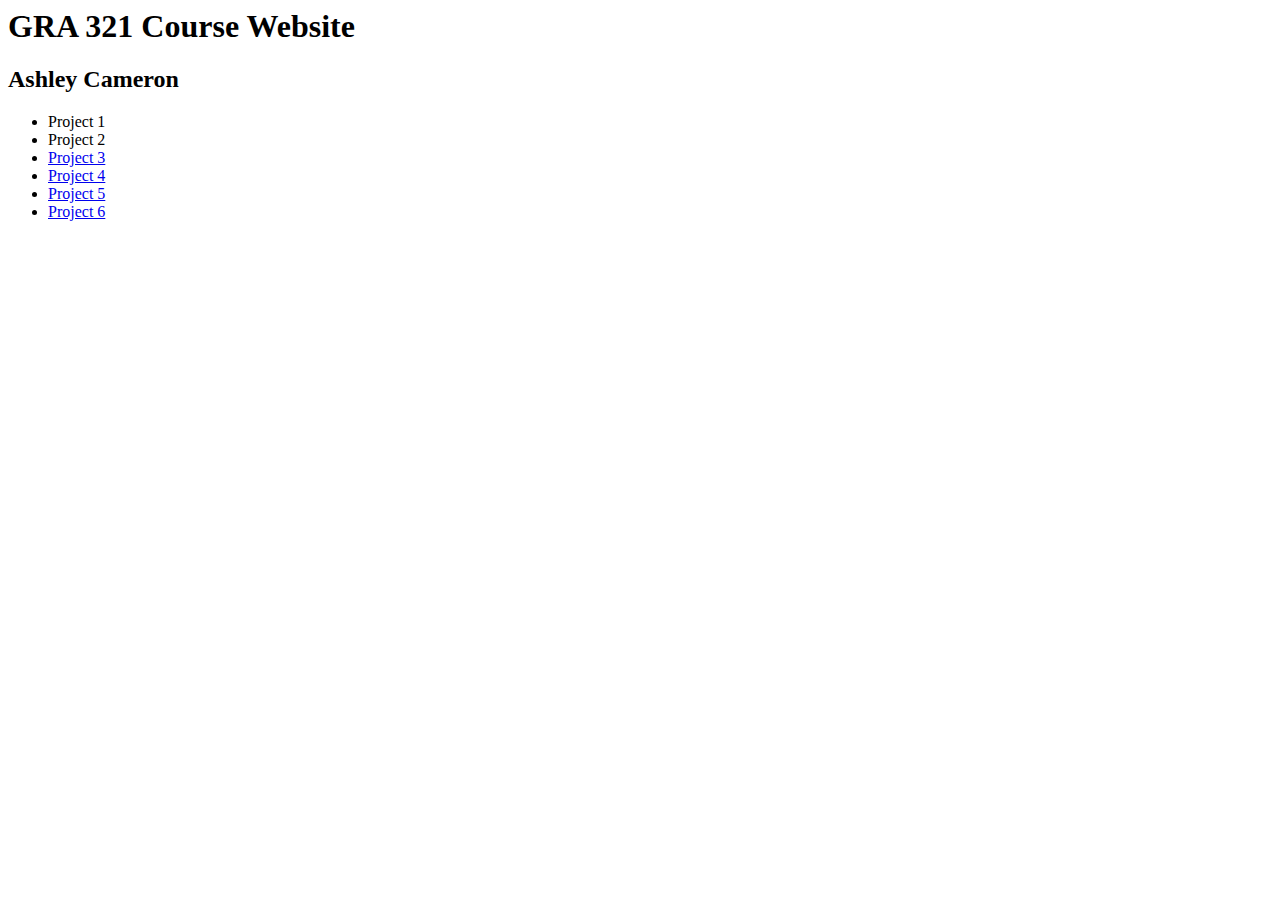
<file: index.html>
<html>
<head>
    <title>Ashley Cameron - GRA 321</title>
</head>
<body>
    <h1>GRA 321 Course Website</h1>
    <h2> Ashley Cameron</h2>
    <ul>
        <li> Project 1</li>
        <li> Project 2</li>
        <li> 
            <a href="project3/index.html"title="Project 3">Project 3</a>
        <li>
        <a href="project4/index.html"title="Project 4">Project 4</a>
            </li>
        <li>
        <a href="project5/index.html"title="Project 5">Project 5</a>
            </li>
        <li>
        <a href="starter/index.html"title="Project 6">Project 6</a>
        </li>
      </ul>
</body>
</html>
</file>
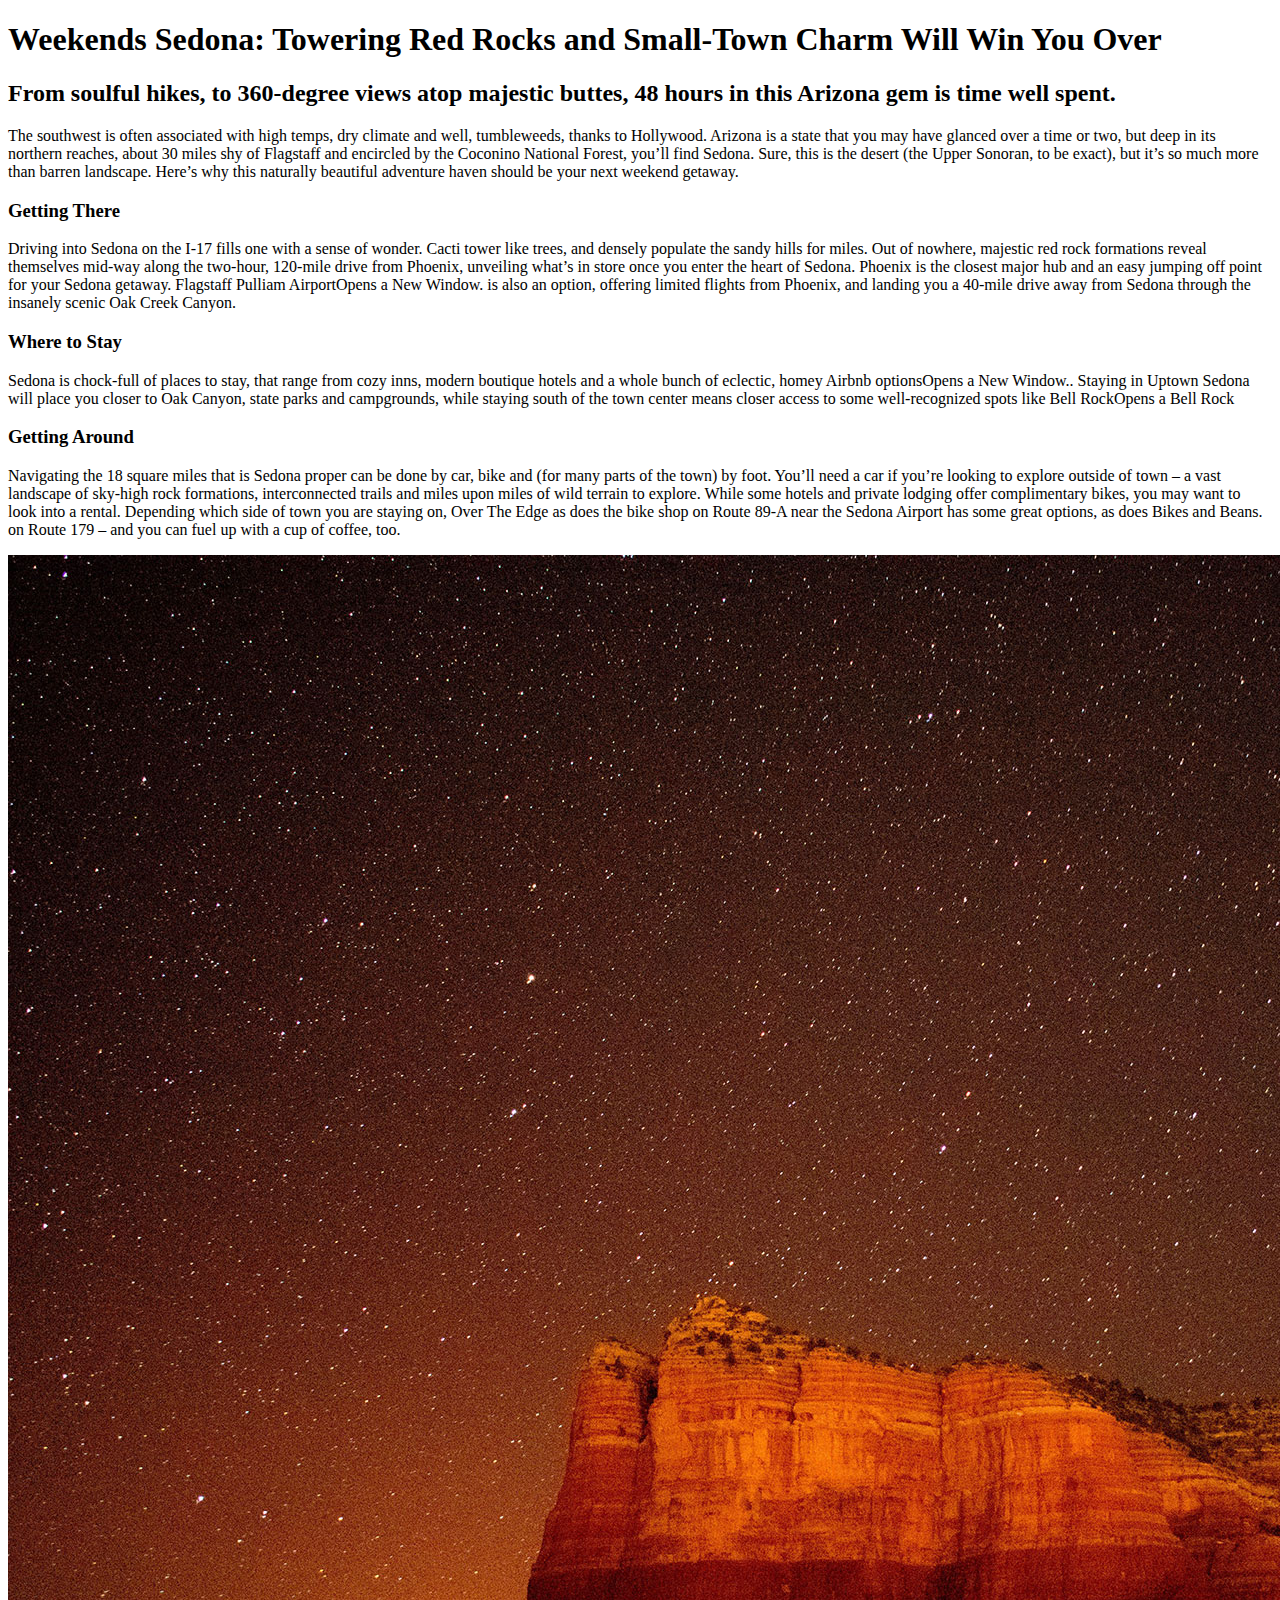
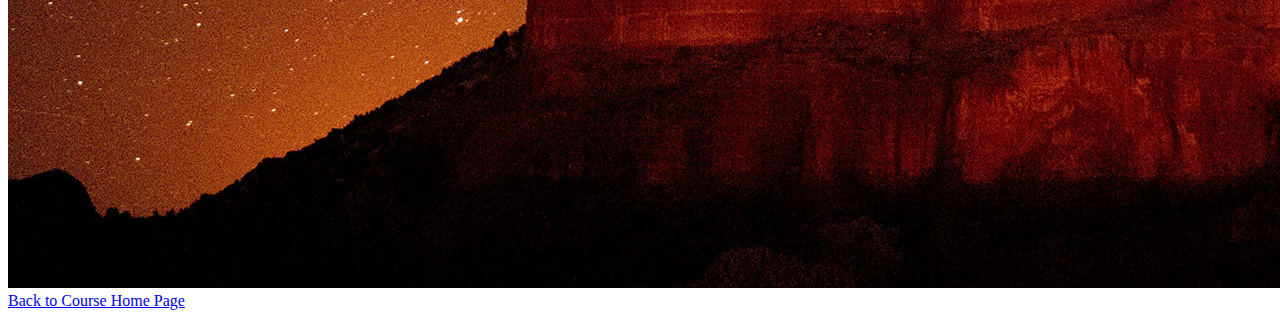
<file: project3/index.html>
<!DOCTYPE html>
<html>
<head>
    <title>Ashley Cameron - Project 3</title>
</head>
<body>
    <h1>Weekends Sedona: Towering Red Rocks and Small-Town Charm Will Win You Over</h1>
    <h2>From soulful hikes, to 360-degree views atop majestic buttes, 48 hours in this Arizona gem is time well spent.</h2>
    <p>The southwest is often associated with high temps, dry climate and well, tumbleweeds, thanks to Hollywood. Arizona is a state that you may have glanced over a time or two, but deep in its northern reaches, about 30 miles shy of Flagstaff and encircled by the Coconino National Forest, you’ll find Sedona. Sure, this is the desert (the Upper Sonoran, to be exact), but it’s so much more than barren landscape. Here’s why this naturally beautiful adventure haven should be your next weekend getaway.</p>
    <h3>Getting There</h3>
    <p>Driving into Sedona on the I-17 fills one with a sense of wonder. Cacti tower like trees, and densely populate the sandy hills for miles. Out of nowhere, majestic red rock formations reveal themselves mid-way along the two-hour, 120-mile drive from Phoenix, unveiling what’s in store once you enter the heart of Sedona. Phoenix is the closest major hub and an easy jumping off point for your Sedona getaway. Flagstaff Pulliam AirportOpens a New Window. is also an option, offering limited flights from Phoenix, and landing you a 40-mile drive away from Sedona through the insanely scenic Oak Creek Canyon.</p>
    <h3>Where to Stay</h3>
    <p>Sedona is chock-full of places to stay, that range from cozy inns, modern boutique hotels and a whole bunch of eclectic, homey Airbnb optionsOpens a New Window.. Staying in Uptown Sedona will place you closer to Oak Canyon, state parks and campgrounds, while staying south of the town center means closer access to some well-recognized spots like Bell RockOpens a Bell Rock</p>
    <h3>Getting Around</h3>
    <p>Navigating the 18 square miles that is Sedona proper can be done by car, bike and (for many parts of the town) by foot. You’ll need a car if you’re looking to explore outside of town – a vast landscape of sky-high rock formations, interconnected trails and miles upon miles of wild terrain to explore. While some hotels and private lodging offer complimentary bikes, you may want to look into a rental. Depending which side of town you are staying on, Over The Edge as does the bike shop on Route 89-A near the Sedona Airport has some great options, as does Bikes and Beans. on Route 179 – and you can fuel up with a cup of coffee, too.</p>
    <img src="img/sedona.jpg" alt="Aerial View of Sedona Rocks" />
    <a href="../index.html" title="Course Home Page">Back to Course Home Page</a>
</body> 
</html>
</file>
